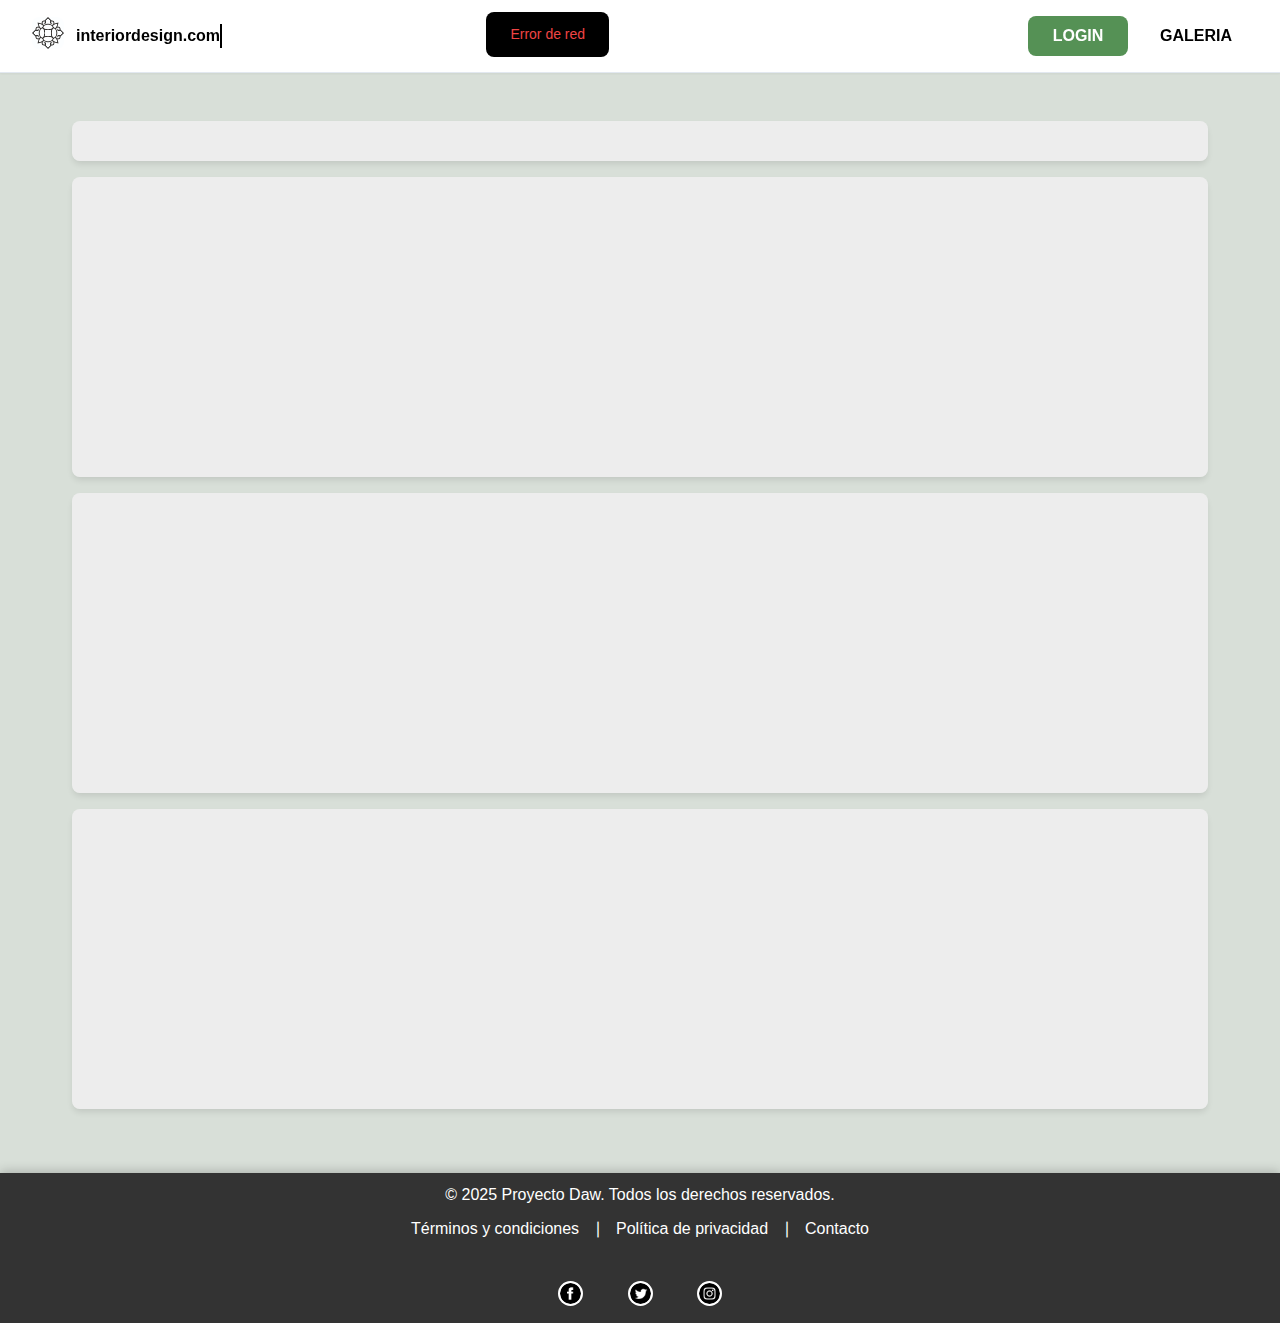
<file: index.html>
<!DOCTYPE html> 
<html lang="es">
<head>
    <meta charset="UTF-8">
    <meta name="viewport" content="width=device-width, initial-scale=1.0">
    <title>Proyecto Daw</title>
	<link rel="stylesheet" href="./client/styles/estilos.css">
    <script src="./client/js/service/initDb.js" defer></script>
    <script type="module" src="./client/js/menu.js" defer></script>
    <script src="./client/js/modal.js" defer></script>
    <script type="module">
        import { scrollToElementId, parseTipo, colorAleatorio, handleSkeleton, showErrorMessage, checkIfImgExists } from "./client/js/helper.js";
    </script>
    <script type="module">
        import { checkValidContent } from "./client/js/validation.js";
    </script>
    <script type="module">
        import { default as handleFetchData } from "./client/js/service/services.js";
    </script>
    <script type="module" src="./client/src/pages/home/home.js" defer></script>
</head>
<body>
    <header class="header" id="header">
        <div class="logo-container">
            <div class="logo">
                <figure><img width="20" src="client/assets/logo-negro.jpg"></figure>
            </div>
            <p class="solo-escritorio logo-texto">interiordesign.com</p>
        </div>
        <!-- Menu hamburguesa -->
        <div class="solo-mobile">
            <a href="javascript:void(0);" id="menu-hamburguesa" class="menu-hamburguesa">
                ☰
            </a>
        </div>
        <!-- Menu normal -->
        <nav class="solo-tablet" id="navbar">
            <ul class="menu" id="menu">
                <li>
                    <a id="login-button" class="button button-primary txt-color-white" href="./client/src/pages/autentication/autentication.html">LOGIN</a>
                </li>
            </ul>
        </nav>
    </header>
    <main id="main">
        <!-- Lista Menu hamburguesa -->
        <div class="solo-mobile" id="menu-hamburguesa-lista">
            <div id="menu-hamburguesa-lista-container">
                <a id="login-button-hamburguesa" href="./client/src/pages/autentication/autentication.html">LOGIN</a>
            </div>
        </div>

        <!-- Content -->
        <div id="error-mensaje"  class="mensaje-container error-mensaje hidden"></div>
        <div class="skeleton-container" id="skeleton-container">
            <div class="skeleton" style="height:40px;"></div>
            <div class="skeleton"></div>
            <div class="skeleton"></div>
            <div class="skeleton"></div>
        </div>
        <section class="content hidden" id="content">
            <button id="add-post-button" class="button button-primary hidden">Añadir post</button>
            <div class="display-space-around">
                <div>
                    <label for="filter-type-select">Filtro por tipo:</label>
                    <select id="filter-type-select" name="filter-type-select" class="filter-select"></select>
                </div>
                <div id="filter-user-select-container" class="hidden">
                    <label for="filter-user-select">Filtro por usuario:</label>
                    <select id="filter-user-select" name="filter-user-select" class="filter-select">
                        <option value="allUsers">Todos los usuarios</option>
                        <option value="miUser">Mis posts</option>
                    </select>
                </div>
            </div>
            <div id="posts-container" class="posts-container "> 
            </div>
        </section>
    </main>

     <!-- Footer -->
     <footer class="footer">
        <div class="footer-container">
            <p>&copy; 2025 Proyecto Daw. Todos los derechos reservados.</p>
            <nav class="footer-nav">
                <a href="#">Términos y condiciones</a>  ∣ 
                <a href="#">Política de privacidad</a>  ∣ 
                <a href="#">Contacto</a>
            </nav>
            <div class="social-media">
                <a href="#"><img src="client/assets/facebook.png" alt="Facebook"></a>
                <a href="#"><img src="client/assets/twitter.png" alt="Twitter"></a>
                <a href="#"><img src="client/assets/instagram.png" alt="Instagram"></a>
            </div>
        </div>
    </footer>

    <!-- Modal -->
    <div id="editPostModal" class="modal">
        <div class="modal-content">
            <span id="close" class="close">&times;</span>
            <h2>Editar Post</h2>
            <form id="editPostForm">
                <input type="hidden" id="modalPostId" name="id">
                <div id="Type-container">
                    <label for="modalPostType">Tipo:</label>
                    <select id="modalPostType" name="modalPostType"></select>
                </div>
                <label for="modalPostTitle">Título:</label>
                <input type="text" id="modalPostTitle" name="title" required><br>
                <label for="modalPostContent">Contenido:</label>
                <textarea id="modalPostContent" name="modalPostContent" rows="5" required></textarea>
            </form>
            <div class="button-container">
                <button class="button button-primary full" id="modalPostSave" type="button">Guardar</button>
                <button class="button button-secondary full" id="modalPostCancel" type="button">Cancelar</button>
            </div>
        </div>
    </div>
</body>
</html>
</file>
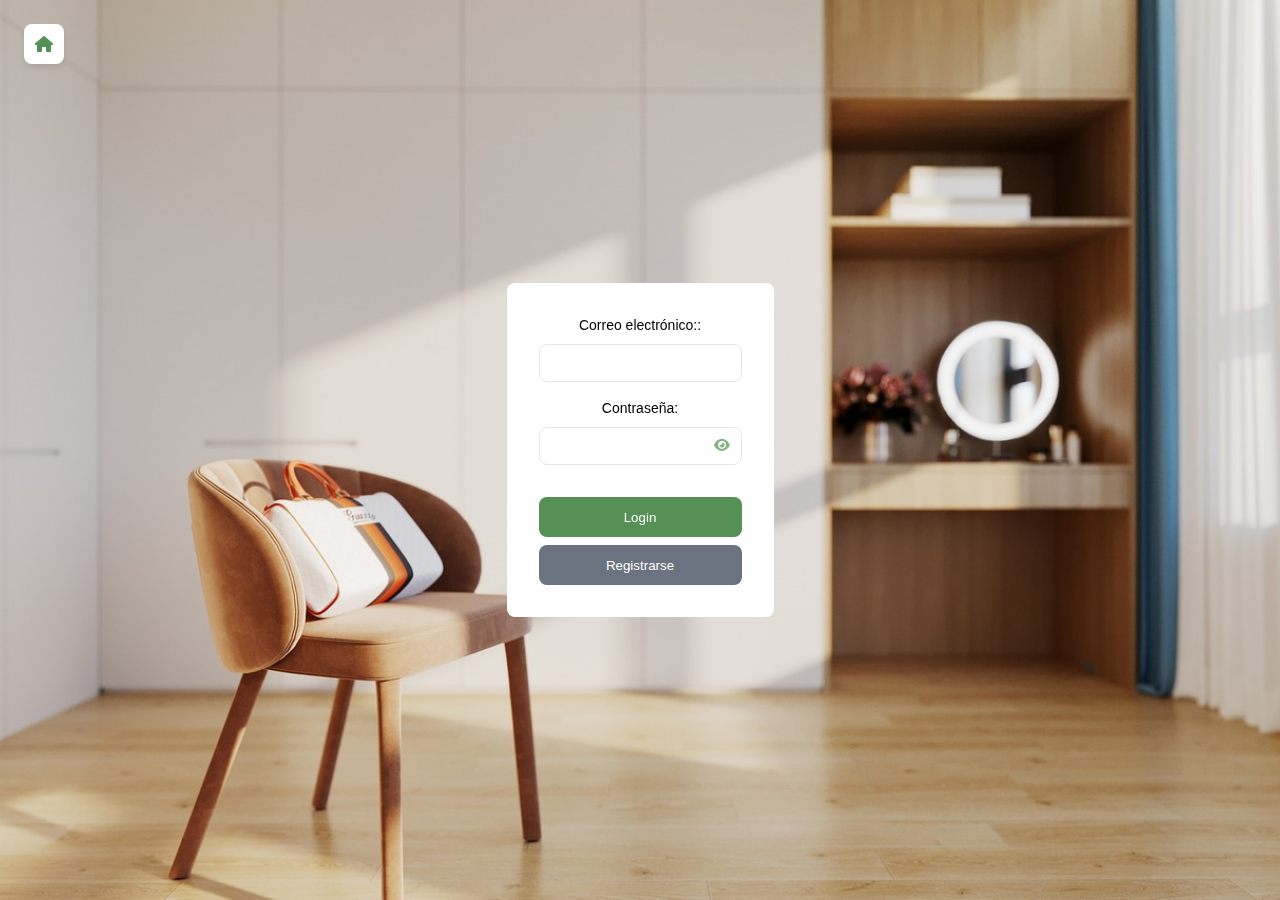
<file: client/src/pages/autentication/autentication.html>
<!DOCTYPE html>
<html lang="es">
<head>
    <meta charset="UTF-8">
    <meta name="viewport" content="width=device-width, initial-scale=1.0">
    <title>Mi Página Web</title>
    <link rel="stylesheet" href="../../../styles/estilos.css">
    <script src="./autentication.js" defer></script>
    <link rel="stylesheet" href="https://cdnjs.cloudflare.com/ajax/libs/font-awesome/6.0.0/css/all.min.css">
</head>
<body class="auth-container">
    <!--Icono de home-->
    <div class="home-icon">
        <a href="../../../../index.html">
            <i class="fa fa-home"></i>
        </a>
    </div>
    <div id="login" class="formulario__container hidden">
        <form onsubmit="handleLogin(event)">
            <label for="login-email">Correo electrónico::</label>
            <input id="login-email" type="text" name="email" required>
            <label for="login-password">Contraseña:</label>
            <div class="password-container">
                <input id="login-password" type="password" name="pwd" required class="hidden-password"> 
                <span class="toggle-password" onclick="togglePasswordVisibility('login-password')">
                    <i class="fa fa-eye"></i> <!--Clase para el icono del ojo-->
                </span> 
            </div>
                <button id="login-button" class="button button-primary full" type="submit">Login</span></button>
        </form>
        <button id="toggleView" class="button button-secondary full" onclick="toggleView()">Registrarse</button>
    </div>
    <div id="registro" class="formulario__container hidden">
        <form onsubmit="handleRegister(event)">
            <label for="register-name">Nombre: *</label>
            <input id="register-name" type="text" name="name" required>
            <label for="register-apellidos">Apellidos: *</label>
            <input id="register-apellidos" type="text" name="apellidos" required>
            <label for="register-email">Correo electrónico: *</label>
            <input id="register-email" type="email" name="email" required>
            <label for="register-password">Contraseña: *</label>
            <div class="password-container">
                <input id="register-password" type="password" name="pwd" required class="hidden-password"> 
                <span class="toggle-password" onclick="togglePasswordVisibility('register-password')">
                    <i class="fa fa-eye"></i>
                </span> 
            </div>
            <label for="register-repeat-password">Confirmar contraseña: *</label>
            <div class="password-container">
                <input id="register-repeat-password" type="password" name="repeatPwd" required class="hidden-password"> 
                <span class="toggle-repeat-password" onclick="togglePasswordVisibility('register-repeat-password')">
                    <i class="fa fa-eye"></i>
                </span> 
            </div>
            <p style="color:black"><small>* campos obligatorios</small></p>
            <br>
            <button class="button button-primary full" type="submit">Registrarse</button>
        </form>
        <button id="toggleView" class="button button-secondary full" onclick="toggleView()">Login</button>
    </div>
    <div id="error-mensaje"  class="mensaje-container error-mensaje hidden"></div>
    <div id="success-mensaje" class="mensaje-container success-mensaje hidden"></div>
</body>
</html>
</file>
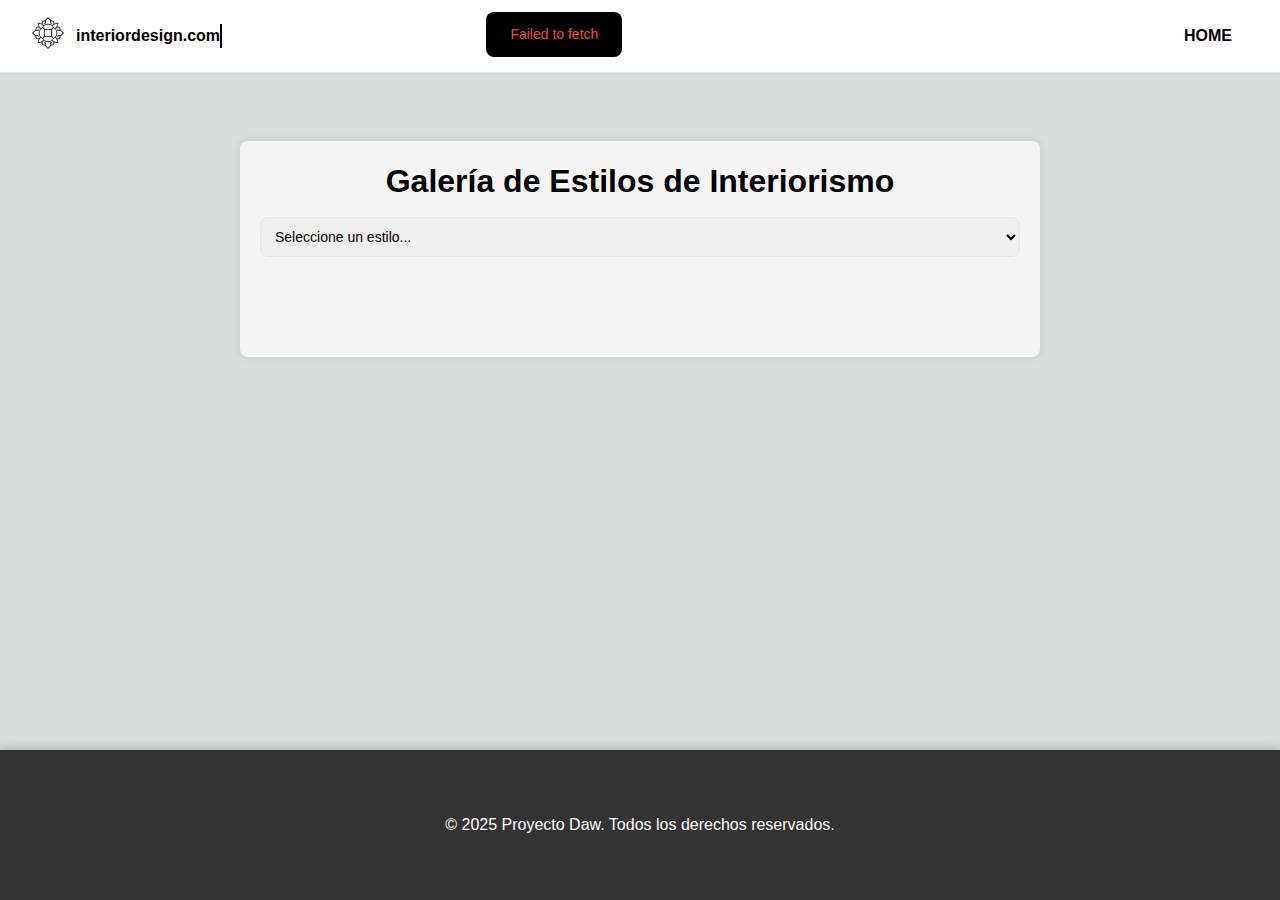
<file: client/src/pages/galeria/galeria.html>
<!DOCTYPE html>
<html lang="es">
<head>
  <meta charset="UTF-8">
  <meta name="viewport" content="width=device-width, initial-scale=1.0">
  <title>Galería de Estilos de Interiorismo</title>
  <link rel="stylesheet" href="../../../styles/estilos.css">
  <link rel="stylesheet" href="../../../styles/pages/galeria.css"> 
  <script type="module" src="./galeria.js" defer></script>
</head>
<body>
  <header class="header display-space-around">
    <div class="logo-container">
      <div class="logo">
          <figure><img width="20" src="../../../assets/logo-negro.jpg"></figure>
      </div>
      <p class="solo-escritorio logo-texto">interiordesign.com</p>
    </div>
    <ul class="menu" id="menu">
        <li>
            <a href="../../../../index.html">HOME</a>
        </li>
    </ul>
  </header>

  <main id="main">
    <div id="error-mensaje" class="mensaje-container error-mensaje hidden"></div>

    <div id="skeleton-container" class="skeleton-container">
      <div class="skeleton" style="height:40px;"></div>
      <div class="skeleton"></div>
      <div class="skeleton"></div>
      <div class="skeleton"></div>
    </div>

    <section id="content" class="content hidden">
      <h1>Galería de Estilos de Interiorismo</h1>

      <!-- Filtro de estilos -->
      <div class="filter-container">
        <select id="style-select" class="filter-select">
          <option value="">Seleccione un estilo...</option>
          <option value="modern interior design">Moderno</option>
          <option value="minimalist interior">Minimalista</option>
          <option value="rustic interior">Rústico</option>
          <option value="industrial interior">Industrial</option>
          <option value="scandinavian interior">Escandinavo</option>
          <option value="classic interior design">Clásico</option>
          <option value="bohemian interior">Bohemio</option>
          <option value="mid-century modern interior">Mid-century</option>
          <option value="tropical interior design">Tropical</option>
          <option value="japandi interior">Japandi</option>
          <option value="mediterranean interior">Mediterráneo</option>
          <option value="art deco interior design">Art Déco</option>
          <option value="contemporary interior design">Contemporáneo</option>
        </select>
      </div>
      <div id="gallery-container" class="gallery-container"></div>
    </section>
  </main>

  <footer class="footer">
    <div class="footer-container">
      <p>&copy; 2025 Proyecto Daw. Todos los derechos reservados.</p>
    </div>
  </footer>
</body>
</html>
</file>
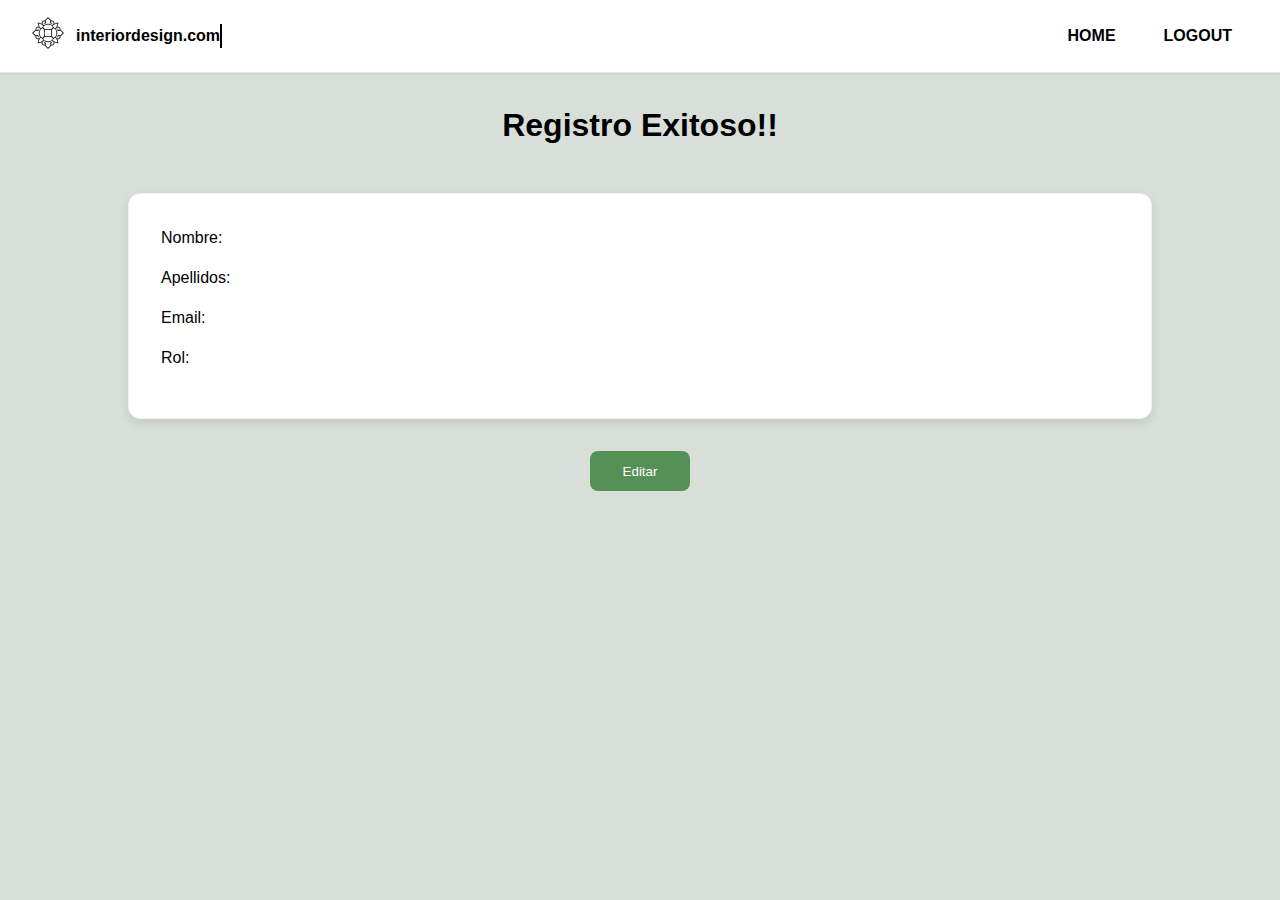
<file: client/src/pages/perfil/perfil.html>
<!DOCTYPE html> 
<html lang="es">
<head>
    <meta charset="UTF-8">
    <meta name="viewport" content="width=device-width, initial-scale=1.0">
    <title>Mi Página Web</title>
    <link rel="stylesheet" href="../../../styles/estilos.css">
    <script src="./profile.js" defer></script>
    <script src="../../../js/modal.js" defer></script>
</head>
<body>

    <header class="header display-space-around">
        <div class="logo-container">
          <div class="logo">
              <figure><img width="20" src="../../../assets/logo-negro.jpg"></figure>
          </div>
          <p class="solo-escritorio logo-texto">interiordesign.com</p>
        </div>
        <ul class="menu" id="menu">
            <li>
                <a href="../../../../index.html">HOME</a>
            </li>
            <li>
                <a href="../logout/logout.html">LOGOUT</a>
            </li>
        </ul>
      </header>

    <div id="error-mensaje"  class="mensaje-container error-mensaje hidden"></div>
    <div id="success-mensaje" class="mensaje-container success-mensaje hidden"></div>

    <h1 id="title">Registro Exitoso!!</h1>
    <div id="user-info" class="user-info">
        <p class="hidden">Id: <span id="profile-id_usuario"></span></p>
        <p>Nombre: <span id="profile-nombre"></span></p>
        <p>Apellidos: <span id="profile-apellidos"></span></p>
        <p>Email: <span id="profile-email"></span></p>
        <p>Rol: <span id="profile-rol"></span></p>
    </div>
    <div id="profile-loading" class="user-info hidden"><span class="loading-spinner"></span></div>
    <div class="button-container">
        <button class="button button-primary" onclick="editCurrentUser()">Editar</button>
    </div>
    <table id="table" class="hidden">
        <thead>
            <tr>
                <th>ID Usuario</th>
                <th>Nombre</th>
                <th>Apellidos</th>
                <th>Password</th>
                <th>Email</th>
                <th>Rol</th>
                <th>Actions</th>
            </tr>
        </thead>
        <tbody id="table-body">
            <!-- Las filas se añadirán aquí dinámicamente -->
        </tbody>
    </table>

    <!-- Modal -->
    <div id="editUserModal" class="modal">
>
        <div class="modal-content">
            <span id="close" class="close">&times;</span>
            <h2>Editar Usuario</h2>
            <form onsubmit="handleUpdate(event)" id="editUserForm">
                <input type="hidden" id="modalId" name="id">
                <label for="modalName">Nombre:</label>
                <input type="text" id="modalName" name="name"><br><br>
                <label for="modalLastName">Apellidos:</label>
                <input type="text" id="modalLastName" name="modalLastName"><br><br>
                <label for="modalPassword">Password:</label>
                <input type="text" id="modalPassword" name="modalPassword"><br><br>
                <label for="modalEmail">Email:</label>
                <input type="email" id="modalEmail" name="modalEmail"><br><br>
                <div id="rol-container" class="hidden">
                    <label for="modalRol">Rol</label>
                    <select id="modalRol" name="modalRol">
                        <option value="0">Administrador</option>
                        <option value="1">Usuario</option>
                      </select><br><br>
                </div>
                <button class="button button-primary full" type="submit">Guardar</button>
            </form>
        </div>
    </div>
</body>
</html>
</file>
<file: client/styles/pages/galeria.css>
.gallery-container {
  display: grid;
  grid-template-columns: repeat(auto-fit, minmax(250px, 1fr));
  gap: 2rem;
  padding: 2rem;
}

.image-card {
  background-color: var(--white);
  border-radius: var(--radius);
  box-shadow: var(--shadow);
  overflow: hidden;
  transition: transform 0.3s ease, box-shadow 0.3s ease;
  cursor: pointer;
}

.image-card:hover {
  filter: grayscale(100%);
  transform: scale(1.03);
  box-shadow: var(--shadow-sm);
}

.gallery-image {
  width: 100%;
  height: 250px;
  object-fit: cover;
  border-bottom: 1px solid var(--border-color);
}

.image-description {
  font-size: 0.95rem;
  text-align: center;
  margin: 0.5rem 0;
  color: var(--text-light);
}

.image-author {
  text-align: center;
  font-size: 0.9rem;
  color: var(--text-light);
  margin: 1rem 0;
}

.image-author a {
  color: var(--primary-color);
  text-decoration: none;
}

.image-author a:hover {
  text-decoration: underline;
}

#error-mensaje.hidden {
  display: none;
}
</file>
<file: client/styles/estilos.css>
/* STYLES */
@import "global.css";
@import "forms.css";
@import "images.css";
@import "utilities.css";
@import "reset.css";


/* COMPONENTS */
@import "./components/details.css";
@import "./components/menu.css";
@import "./components/modal.css";
@import "./components/card.css";
@import "./components/comments-card.css";

/* PAGES */
@import "./pages/authentication.css";
</file>
